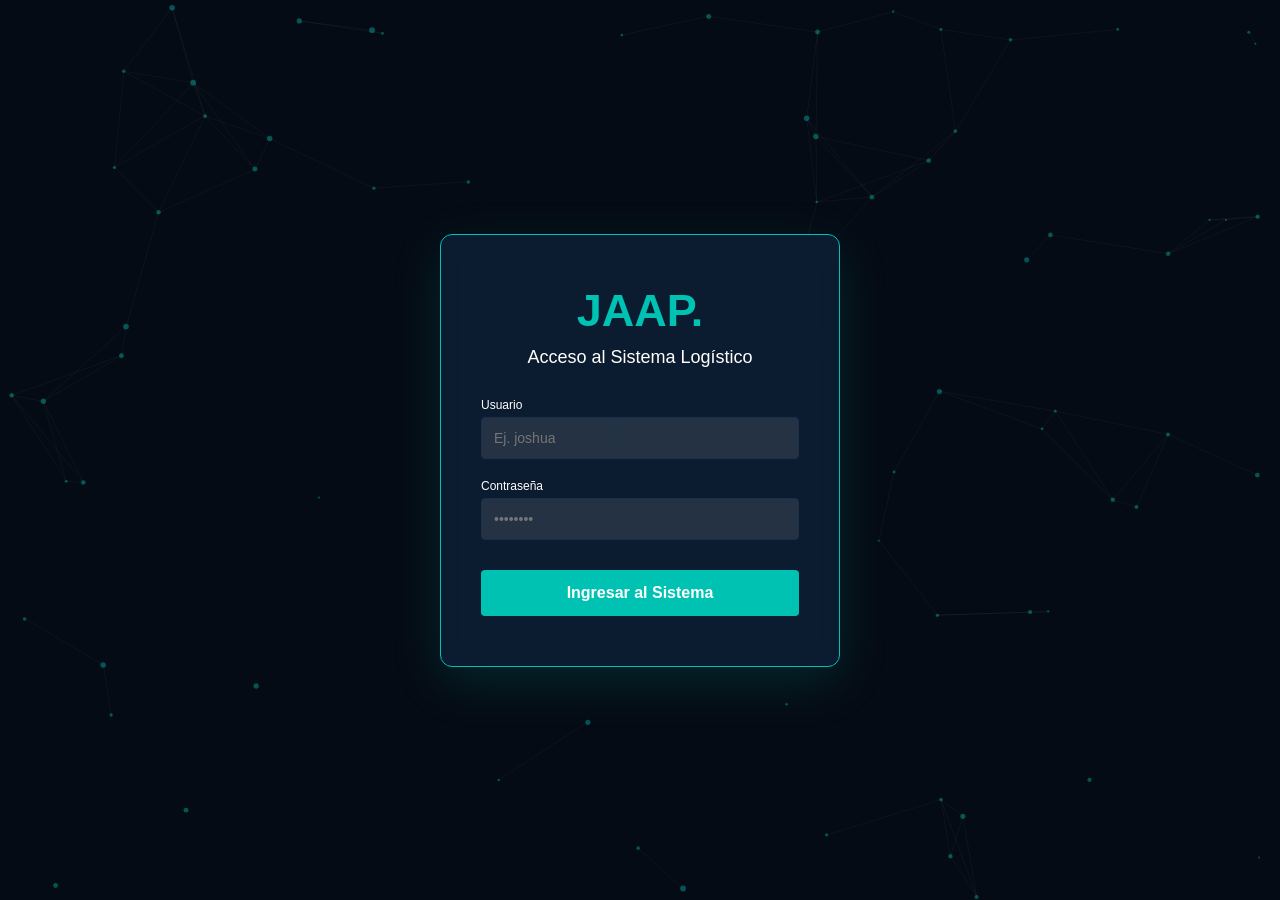
<file: index.html>
<!DOCTYPE html>
<html lang="es">
<head>
    <meta charset="UTF-8">
    <meta name="viewport" content="width=device-width, initial-scale=1.0">
    <title>Sistema de Guías - Sublimaciones JAAP</title>
    <link rel="stylesheet" href="https://cdnjs.cloudflare.com/ajax/libs/font-awesome/6.4.2/css/all.min.css">
    <link rel="stylesheet" href="css/style.css">
</head>
<body>

    <canvas id="bg-canvas"></canvas>

    <div class="main-wrapper">
        <div class="slider-container">
            <div class="slider-track" id="sliderTrack">
                
                <div class="view-panel card">
                    <div class="left-panel">
                        <div class="central-accent"></div>
                        <div class="bottom-text">
                            <h1>Gestión<br>Logística<br>JAAP</h1>
                        </div>
                    </div>

                    <div class="right-panel">
                        <div class="right-panel-header">
                            <div class="logo">JAAP.</div>
                            <div class="login-link">Hola, <span id="nombreUsuario" style="color:#00C2B3; font-weight:bold;">Usuario</span> | <a href="#" id="btnLogout" style="color: #ff4757;">Cerrar Sesión</a></div>
                        </div>

                        <div class="form-container">
                            <h2>Nueva Guía de Remisión</h2>
                            
                            <form id="guiaForm">
                                <div class="form-row">
                                    <div class="form-field">
                                        <label for="nombre">Nombre del Cliente</label>
                                        <input type="text" id="nombre" placeholder="Ej. Juan Pérez" required>
                                    </div>
                                    <div class="form-field">
                                        <label for="dni">DNI o RUC</label>
                                        <input type="text" id="dni" placeholder="8 u 11 dígitos" required maxlength="11">
                                    </div>
                                </div>

                                <div class="form-row">
                                    <div class="form-field">
                                        <label for="direccion">Dirección de Entrega</label>
                                        <input type="text" id="direccion" placeholder="Distrito, Calle, Número" required>
                                    </div>
                                    <div class="form-field">
                                        <label for="producto">Producto (Categoría)</label>
                                        <input type="text" id="producto" placeholder="Ej. Arrocera Oster (Pequeños Electrodomésticos)" required>
                                    </div>
                                </div>

                                <div class="terms-row">
                                    <input type="checkbox" id="confirmacion" required>
                                    <label for="confirmacion">Confirmo que los datos para la <a href="#">Guía de Remisión</a> son correctos.</label>
                                </div>

                                <button type="submit" id="btnSubmit" class="submit-btn" disabled>Generar y Guardar Guía</button>
                            </form>
                            <button type="button" id="btnGoHistory" class="slide-nav-btn" style="margin-top: 15px; width: fit-content;">
                                Ver Historial de Guías <i class="fa-solid fa-arrow-right"></i>
                            </button>
                        </div>

                        <div class="right-panel-footer">
                            @copyright 2026. Sublimaciones JAAP.
                        </div>
                    </div>
                </div>

                <div class="view-panel database-section">
                    <div class="db-header">
                        <div class="db-title-group">
                            <button type="button" id="btnGoForm" class="slide-nav-btn">
                                <i class="fa-solid fa-arrow-left"></i> Nuevo Registro
                            </button>
                            <h2>Historial de Guías</h2>
                        </div>
                        <input type="text" id="buscador" placeholder="🔍 Buscar por cliente o DNI...">
                    </div>
                    
                    <div class="table-wrapper">
                        <table id="tablaGuias">
                            <thead>
                                <tr>
                                    <th>Fecha</th>
                                    <th>Cliente</th>
                                    <th>DNI/RUC</th>
                                    <th>Producto / Dirección</th>
                                    <th>Acción</th>
                                </tr>
                            </thead>
                            <tbody id="listaCuerpo">
                            </tbody>
                        </table>
                    </div>
                </div>

            </div>
        </div>
    </div>

    <div id="modalCopia" class="modal-overlay">
        <div class="modal-contenido">
            <h3>Guía Registrada con Éxito</h3>
            <p style="color: #bbb; font-size: 13px; margin-bottom: 10px;">Texto listo para copiar y enviar:</p>
            <textarea id="textoResumen" readonly></textarea>
            
            <div class="modal-botones">
                <button id="btnCopiar" class="btn-secundario">Copiar al Portapapeles</button>
                <button id="btnCerrarModal" class="btn-terciario">Cerrar</button>
            </div>
        </div>
    </div>

    <script src="js/app.js"></script>
</body>
</html>
</file>
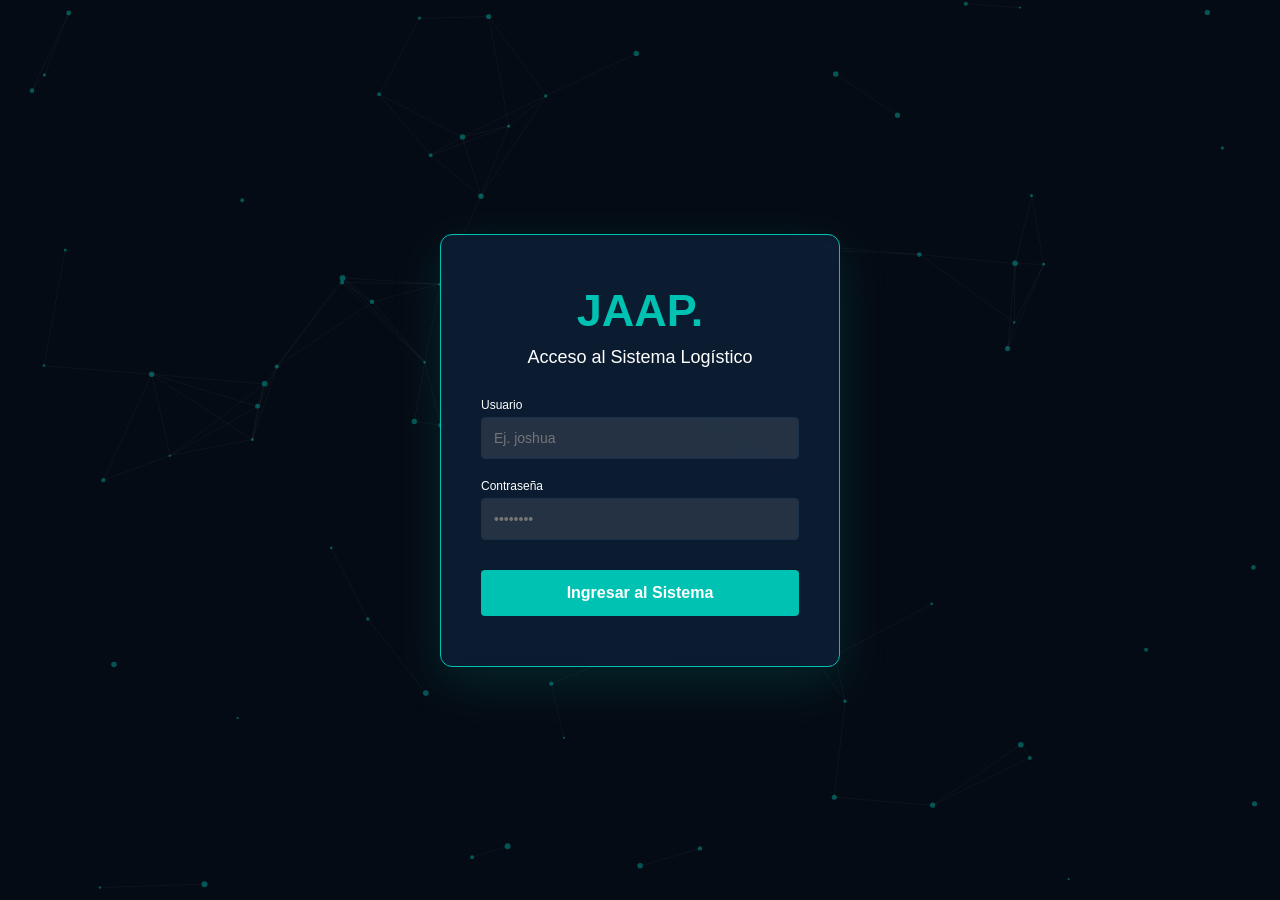
<file: pages/login.html>
<!DOCTYPE html>
<html lang="es">
<head>
    <meta charset="UTF-8">
    <meta name="viewport" content="width=device-width, initial-scale=1.0">
    <title>Iniciar Sesión - JAAP</title>
    <link rel="stylesheet" href="../css/login.css">
</head>
<body>

    <canvas id="bg-canvas"></canvas>

    <div class="login-overlay">
        <div class="login-card">
            <div class="logo">JAAP.</div>
            <h2>Acceso al Sistema Logístico</h2>
            
            <form id="loginForm">
                <div class="form-field">
                    <label for="loginUser">Usuario</label>
                    <input type="text" id="loginUser" placeholder="Ej. joshua" required>
                </div>
                <div class="form-field">
                    <label for="loginPass">Contraseña</label>
                    <input type="password" id="loginPass" placeholder="••••••••" required>
                </div>
                <button type="submit" class="submit-btn">Ingresar al Sistema</button>
                <p id="loginError" class="error-msg">Usuario o contraseña incorrectos</p>
            </form>
        </div>
    </div>

    <script src="../js/login.js"></script>
</body>
</html>
</file>
<file: css/style.css>
/* --- Estilos Globales --- */
* { margin: 0; padding: 0; box-sizing: border-box; font-family: 'Open Sans', sans-serif; }
body { background-color: #050b14; position: relative; min-height: 100vh; display: flex; justify-content: center; align-items: center; }

/* --- Fondo Animado --- */
#bg-canvas { position: fixed; top: 0; left: 0; width: 100vw; height: 100vh; z-index: -1; background-color: #050b14; }

/* --- Estructura Deslizante (SPA Layout) --- */
.main-wrapper { padding: 20px; }

.slider-container {
    width: 1100px;
    height: 600px;
    overflow: hidden; /* Oculta lo que está fuera de este marco */
    border-radius: 12px;
    box-shadow: 0 15px 50px rgba(0,0,0,0.6);
    position: relative;
    background-color: #0D1F35;
}

.slider-track {
    display: flex;
    width: 200%; /* Dos veces el tamaño del contenedor (Formulario + Tabla) */
    height: 100%;
    /* Esta es la animación de deslizamiento: */
    transition: transform 0.6s cubic-bezier(0.25, 1, 0.5, 1); 
}

.view-panel {
    width: 50%; /* Cada panel ocupa el 100% del espacio visible (1100px) */
    height: 100%;
}

/* --- VISTA 1: Tarjeta del Formulario --- */
.card { display: flex; }
.left-panel { flex: 4; background-color: #1A2F49; position: relative; overflow: hidden; padding: 40px; color: white; }
.left-panel::before { content: ''; position: absolute; top: 30px; right: 120px; width: 100px; height: 100px; background-image: radial-gradient(#aaa 1px, transparent 1px); background-size: 10px 10px; opacity: 0.2; }
.left-panel::after { content: ''; position: absolute; bottom: 0; left: 0; width: 100%; height: 70%; background-color: #00C2B3; clip-path: polygon(0 35%, 100% 0, 100% 100%, 0% 100%); z-index: 1; }
.central-accent { position: absolute; left: calc(100% - 25px); top: 50%; transform: translateY(-50%); width: 50px; height: 100px; background-color: #0D1F35; clip-path: polygon(0 50%, 100% 0, 100% 100%); z-index: 10; }
.bottom-text { position: absolute; bottom: 60px; left: 40px; z-index: 5; }
.bottom-text h1 { font-size: 40px; line-height: 1.2; font-weight: 700; }

.right-panel { flex: 6; background-color: #0D1F35; color: #fff; padding: 60px; display: flex; flex-direction: column; justify-content: space-between; position: relative; }
.right-panel::before { content: ''; position: absolute; top: 30px; right: 30px; width: 100px; height: 100px; background-image: radial-gradient(#aaa 1px, transparent 1px); background-size: 10px 10px; opacity: 0.2; }

.right-panel-header { display: flex; justify-content: space-between; align-items: center; z-index: 5; }
.logo { font-size: 28px; font-weight: 700; color: #00C2B3; }

/* Botones de Navegación del Slider */
.slide-nav-btn {
    background: rgba(0, 194, 179, 0.1);
    color: #00C2B3;
    border: 1px solid rgba(0, 194, 179, 0.3);
    padding: 8px 16px;
    border-radius: 20px;
    cursor: pointer;
    font-weight: bold;
    font-size: 13px;
    display: flex;
    align-items: center;
    gap: 8px;
    transition: all 0.3s;
}
.slide-nav-btn:hover { background: #00C2B3; color: #fff; }

.form-container { flex: 1; display: flex; flex-direction: column; justify-content: center; padding: 20px 0; z-index: 5; }
.form-container h2 { font-size: 32px; font-weight: 700; color: #00C2B3; margin-bottom: 30px; }
.form-row { display: flex; gap: 20px; margin-bottom: 15px; }
.form-field { display: flex; flex-direction: column; flex: 1; }
.form-field label { font-size: 12px; color: #fff; margin-bottom: 5px; }
.form-field input { padding: 12px; background-color: rgba(255, 255, 255, 0.1); border: 1px solid #1A2F49; border-radius: 4px; color: #fff; font-size: 14px; }
.form-field input::placeholder { color: #888; }
.form-field input:focus { outline: none; border-color: #00C2B3; background-color: rgba(255, 255, 255, 0.15); }

.terms-row { display: flex; align-items: flex-start; gap: 10px; font-size: 12px; color: #bbb; margin: 20px 0 30px; }
.terms-row input { margin-top: 3px; width: 16px; height: 16px; }
.terms-row a { color: #00C2B3; text-decoration: underline; }

.submit-btn { width: 250px; padding: 14px; background-color: #00C2B3; color: white; border: none; border-radius: 4px; font-size: 16px; font-weight: 700; cursor: pointer; transition: background-color 0.2s; }
.submit-btn:hover { background-color: #00a094; }
.submit-btn:disabled { background-color: #2a3b50; color: #666; cursor: not-allowed; }

.right-panel-footer { font-size: 11px; color: #bbb; z-index: 5; }

/* --- VISTA 2: Sección de Tabla de Datos --- */
.database-section {
    background-color: #0D1F35;
    padding: 40px 60px;
    color: #fff;
    display: flex;
    flex-direction: column;
}

.db-header { display: flex; justify-content: space-between; align-items: center; margin-bottom: 20px; }
.db-title-group { display: flex; align-items: center; gap: 20px; }
.db-title-group h2 { color: #00C2B3; }

#buscador { width: 300px; padding: 10px 15px; background-color: rgba(255, 255, 255, 0.1); color: #fff; border: 1px solid #1A2F49; border-radius: 20px; outline: none; transition: border-color 0.3s; }
#buscador::placeholder { color: #888; }
#buscador:focus { border-color: #00C2B3; }

/* Área escroleable de la tabla */
.table-wrapper {
    flex: 1;
    overflow-y: auto;
    border-radius: 8px;
    border: 1px solid #1A2F49;
}

/* Diseño del Scrollbar interno */
.table-wrapper::-webkit-scrollbar { width: 8px; }
.table-wrapper::-webkit-scrollbar-track { background: rgba(0,0,0,0.2); }
.table-wrapper::-webkit-scrollbar-thumb { background: #1A2F49; border-radius: 4px; }
.table-wrapper::-webkit-scrollbar-thumb:hover { background: #00C2B3; }

table { width: 100%; border-collapse: collapse; }
th, td { padding: 15px; text-align: left; border-bottom: 1px solid #1A2F49; }
th { background-color: #112740; color: #00C2B3; font-weight: 600; position: sticky; top: 0; } /* Cabecera fija */
td { color: #bbb; font-size: 14px; }
td strong { color: #fff; }

.btn-eliminar { background-color: #e84118; color: white; border: none; padding: 8px 12px; border-radius: 4px; cursor: pointer; font-weight: bold; transition: background-color 0.2s; }
.btn-eliminar:hover { background-color: #c23616; }

/* ==========================================
   ESTILOS DE LA VENTANA EMERGENTE (MODAL)
   ========================================== */
.modal-overlay { display: none; position: fixed; top: 0; left: 0; width: 100vw; height: 100vh; background: rgba(2, 6, 12, 0.9); z-index: 9999; justify-content: center; align-items: center; backdrop-filter: blur(8px); }
.modal-overlay.activo { display: flex; }
.modal-contenido { background-color: #0D1F35; padding: 30px; border-radius: 12px; width: 550px; border: 1px solid #00C2B3; box-shadow: 0 15px 50px rgba(0,0,0,0.8); color: white; animation: aparecerModal 0.3s ease-out; }
@keyframes aparecerModal { from { transform: scale(0.8); opacity: 0; } to { transform: scale(1); opacity: 1; } }
.modal-contenido h3 { color: #00C2B3; margin-bottom: 5px; }
#textoResumen { width: 100%; height: 240px; background: rgba(255,255,255,0.05); border: 1px solid #1A2F49; border-radius: 6px; color: #fff; padding: 15px; font-family: monospace; font-size: 14px; resize: none; margin-bottom: 20px; outline: none; line-height: 1.5; }
#textoResumen:focus { border-color: #00C2B3; }
.modal-botones { display: flex; gap: 15px; }
.btn-secundario, .btn-terciario { padding: 12px; border: none; border-radius: 6px; cursor: pointer; font-weight: bold; flex: 1; transition: all 0.2s; }
.btn-secundario { background-color: #00C2B3; color: white; }
.btn-secundario:hover { background-color: #00a094; }
.btn-terciario { background-color: transparent; border: 1px solid #bbb; color: #bbb; }
.btn-terciario:hover { background-color: rgba(255,255,255,0.1); color: white; }
</file>
<file: css/login.css>
* { margin: 0; padding: 0; box-sizing: border-box; font-family: 'Open Sans', sans-serif; }
body { background-color: #050b14; min-height: 100vh; display: flex; justify-content: center; align-items: center; }

#bg-canvas { position: fixed; top: 0; left: 0; width: 100vw; height: 100vh; z-index: -1; }

.login-overlay { position: relative; z-index: 10; display: flex; justify-content: center; align-items: center; }

.login-card {
    background-color: rgba(13, 31, 53, 0.85); /* Fondo un poco transparente */
    padding: 50px 40px; 
    border-radius: 12px;
    width: 400px; 
    border: 1px solid #00C2B3; 
    box-shadow: 0 15px 50px rgba(0, 194, 179, 0.15);
    backdrop-filter: blur(10px); /* Efecto cristal */
}

.logo { text-align: center; font-size: 45px; font-weight: 700; color: #00C2B3; margin-bottom: 10px; }
.login-card h2 { text-align: center; color: #fff; margin-bottom: 30px; font-weight: normal; font-size: 18px; }

.form-field { display: flex; flex-direction: column; margin-bottom: 20px; }
.form-field label { font-size: 12px; color: #fff; margin-bottom: 5px; }
.form-field input { padding: 12px; background-color: rgba(255, 255, 255, 0.1); border: 1px solid #1A2F49; border-radius: 4px; color: #fff; font-size: 14px; outline: none; transition: border-color 0.3s; }
.form-field input:focus { border-color: #00C2B3; background-color: rgba(255, 255, 255, 0.15); }

.submit-btn { width: 100%; padding: 14px; background-color: #00C2B3; color: white; border: none; border-radius: 4px; font-size: 16px; font-weight: 700; cursor: pointer; transition: background-color 0.2s; margin-top: 10px; }
.submit-btn:hover { background-color: #00a094; }

.error-msg { color: #ff4757; text-align: center; margin-top: 15px; display: none; font-size: 13px; font-weight: bold; }
</file>
